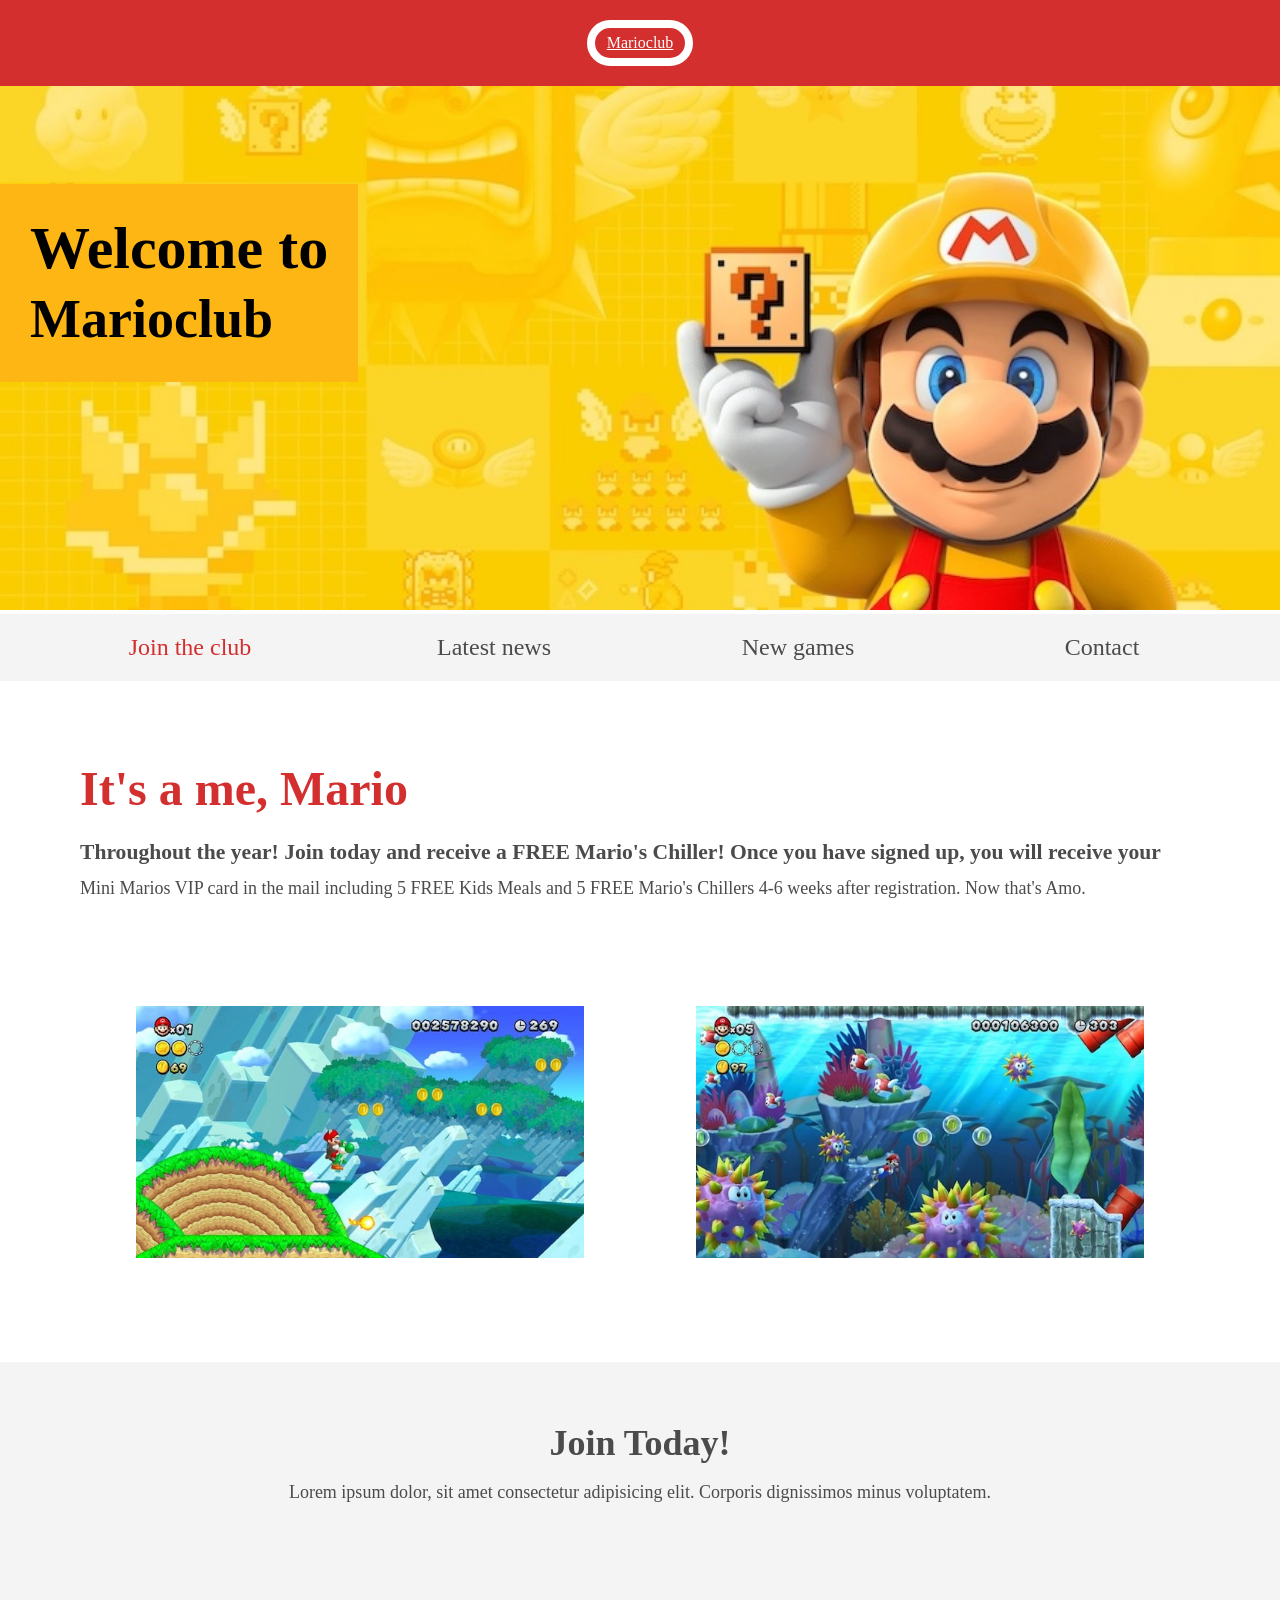
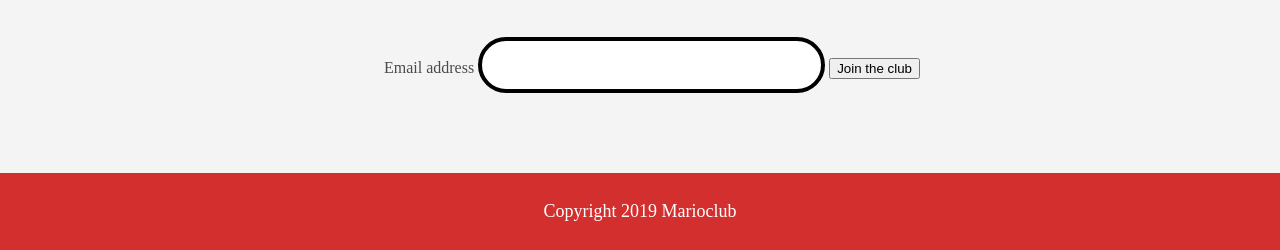
<file: index.html>
<!DOCTYPE html>
<html lang="en">

<head>
    <meta charset="utf-8">
    <meta name="viewport" content="width=device-width, initial-scale=1.0">

    <title>Marioclub - Home</title>
    
    <link rel="shortcut icon" href="img/favicon.ico" type="image/x-icon">
    <link rel="icon" href="img/favicon.ico" type="image/x-icon">
    <link rel="stylesheet" href="css/style.css">
    
</head>

<body>
    <header>
        <a href="index.html" class="logo">Marioclub</a>
    </header>

    <section class="banner">
        <img src="img/banner.webp" alt="marioclub welcome banner" loading="lazy">
        <div class="welcome">
            <h1>Welcome to <br><span>Marioclub</span></h1>
        </div>
    </section>

    <nav class="main-nav">
        <ul>
            <li><a href="index.html" class="join" aria-current="page">Join the club</a></li>
            <li><a href="news.html">Latest news</a></li>
            <li><a href="games.html">New games</a></li>
            <li><a href="contact.html">Contact</a></li>
        </ul>
    </nav>

    <main>
        <article>
            <h2>It's a me, Mario</h2>
            <p>Throughout the year! Join today and receive a FREE Mario's Chiller! Once you have signed up, you will receive your Mini Marios VIP card in the mail including 5 FREE Kids Meals and 5 FREE Mario's Chillers 4-6 weeks after registration. Now that's Amo.</p>
        </article>
        <ul class="images">
            <li><img src="img/thumb-1.webp" alt="mario hopper og samler mønster" loading="lazy"></li>
            <li><img src="img/thumb-2.webp" alt="mario samler mønter i vandet" loading="lazy"></li>
        </ul>
    </main>
    <section class="join">
        <h2>Join Today!</h2>
        <p>Lorem ipsum dolor, sit amet consectetur adipisicing elit. Corporis dignissimos minus voluptatem.</p>

        <form>
            <label for="email-index">Email address</label>
        
            <input type="email" id="email-index" name="email" autocomplete="email" required>
        
            <button type="submit">Join the club</button>
        </form>

    </section>
    <footer>
        <p class="copyright">Copyright 2019 Marioclub</p>
    </footer>
</body>

</html>
</file>
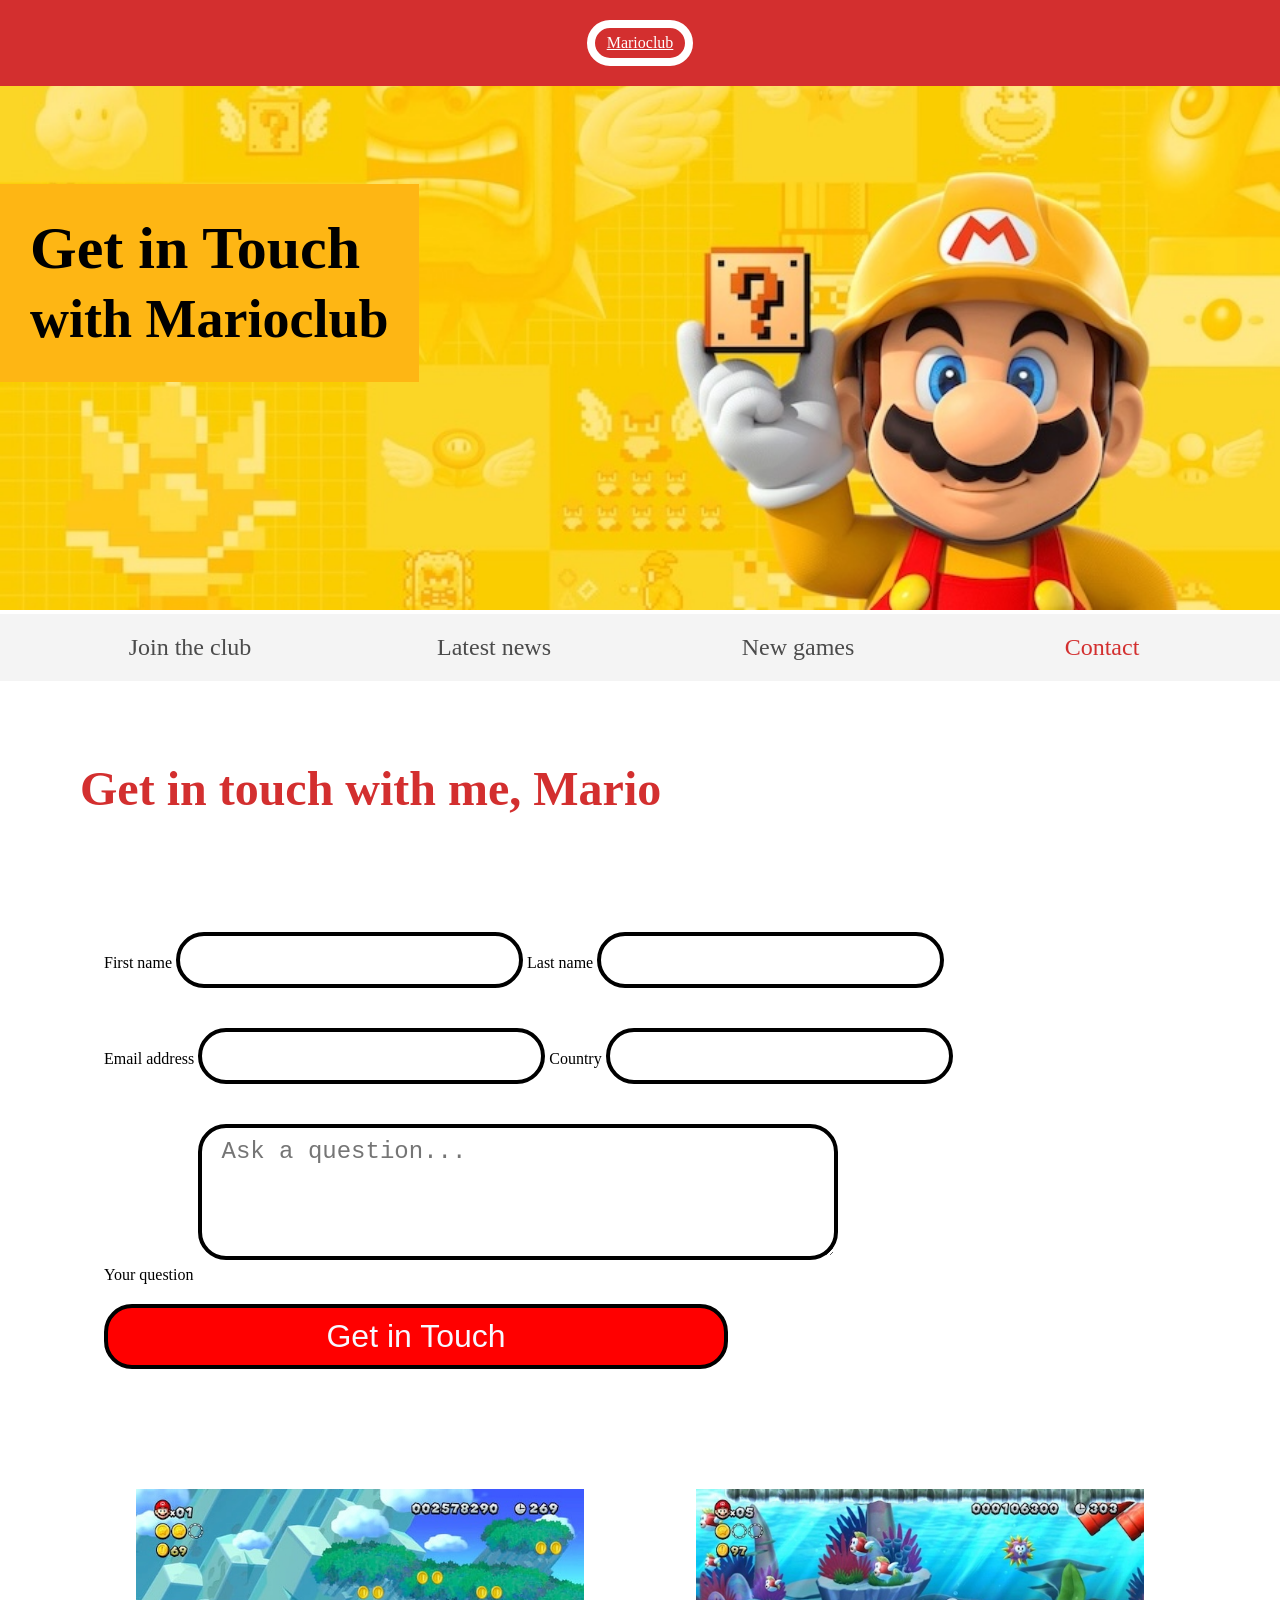
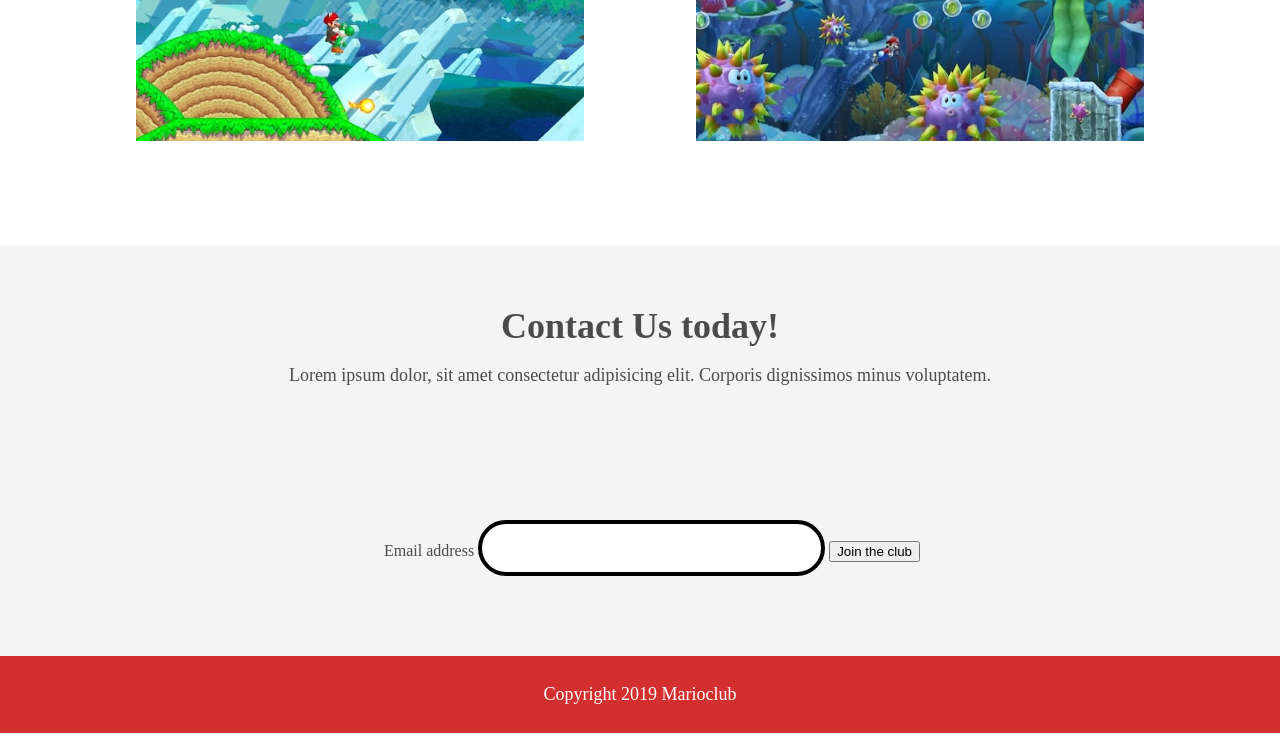
<file: contact.html>
<!DOCTYPE html>
<html lang="en">

<head>
    <meta charset="utf-8">
    <meta name="viewport" content="width=device-width, initial-scale=1.0">

    <title>Marioclub - Contact</title>
    
    <link rel="shortcut icon" href="img/favicon.ico" type="image/x-icon">
    <link rel="icon" href="img/favicon.ico" type="image/x-icon">
    <link rel="stylesheet" href="css/style.css">
    
</head>

<body>
    <header>
        <a href="index.html" class="logo">Marioclub</a>
    </header>

    <section class="banner">
        <img src="img/banner.webp" alt="marioclub welcome banner">
        <div class="welcome">
            <h1>Get in Touch<br><span>with Marioclub</span></h1>
        </div>
    </section>

    <nav class="main-nav">
        <ul>
            <li><a href="index.html">Join the club</a></li>
            <li><a href="news.html">Latest news</a></li>
            <li><a href="games.html">New games</a></li>
            <li><a href="contact.html" class="join" aria-current="page">Contact</a></li>
        </ul>
    </nav>
    <main>
        <article>
            <h2>Get in touch with me, Mario</h2>
            
            <form>
                <label for="firstname">First name</label>
                    <input 
                        type="text" 
                        id="firstname" 
                        name="fname" 
                        autocomplete="given-name" 
                        required
                    >

                <label for="lastname">Last name</label>
                    <input 
                        type="text" 
                        id="lastname" 
                        name="lname" 
                        autocomplete="family-name" 
                        required
                    >
                
                <br />

                <label for="email-contact">Email address</label>
                    <input 
                        type="email" 
                        id="email-contact" 
                        name="mail" 
                        autocomplete="email" 
                        required
                    >

                <label for="country">Country</label>
                    <input 
                        list="countries" 
                        name="country" 
                        id="country" 
                        autocomplete="country-name">

                <datalist id="countries">
                    <option value="Albania">
                    <option value="Austria">
                    <option value="Belarus">
                    <option value="Belgium">
                    <option value="Bosnia">
                    <option value="Bulgaria">
                    <option value="Croatia">
                    <option value="Czech Republic">
                    <option value="Denmark">
                    <option value="Finland">
                    <option value="France">
                    <option value="Georgia">
                    <option value="Germany">
                    <option value="Greece">
                    <option value="Hungary">
                    <option value="Ireland">
                    <option value="Italy">
                    <option value="Kazakhstan">
                    <option value="Lithuania">
                    <option value="Netherlands">
                    <option value="Norway">
                    <option value="Poland">
                    <option value="Portugal">
                    <option value="Romania">
                    <option value="Russia">
                    <option value="Serbia">
                    <option value="Slovakia">
                    <option value="Spain">
                    <option value="Turkey">
                    <option value="Sweden">
                    <option value="Switzerland">
                    <option value="Ukraine">
                    <option value="United Kingdom">
                </datalist>
                <br />

                <label for="question">Your question</label>
                    <textarea 
                        id="question" 
                        name="question" 
                        rows="4" 
                        cols="40" 
                        placeholder="Ask a question..."></textarea>

                <input type="submit" value="Get in Touch">
            </form>

        </article>
        <ul class="images">
            <li><img src="img/thumb-1.webp" alt="mario hopper og samler mønster" loading="lazy"></li>
            <li><img src="img/thumb-2.webp" alt="mario samler mønter i vandet" loading="lazy"></li>
        </ul>
    </main>
    <section class="join">
        <h2>Contact Us today!</h2>
        <p>Lorem ipsum dolor, sit amet consectetur adipisicing elit. Corporis dignissimos minus voluptatem.</p>

    <form>
        <label for="email-join">Email address</label>
    
        <input type="email" id="email-join" name="email" autocomplete="email" required>
    
        <button type="submit">Join the club</button>
    </form>
    </section>
    <footer>
        <p class="copyright">Copyright 2019 Marioclub</p>
    </footer>
</body>

</html>
</file>
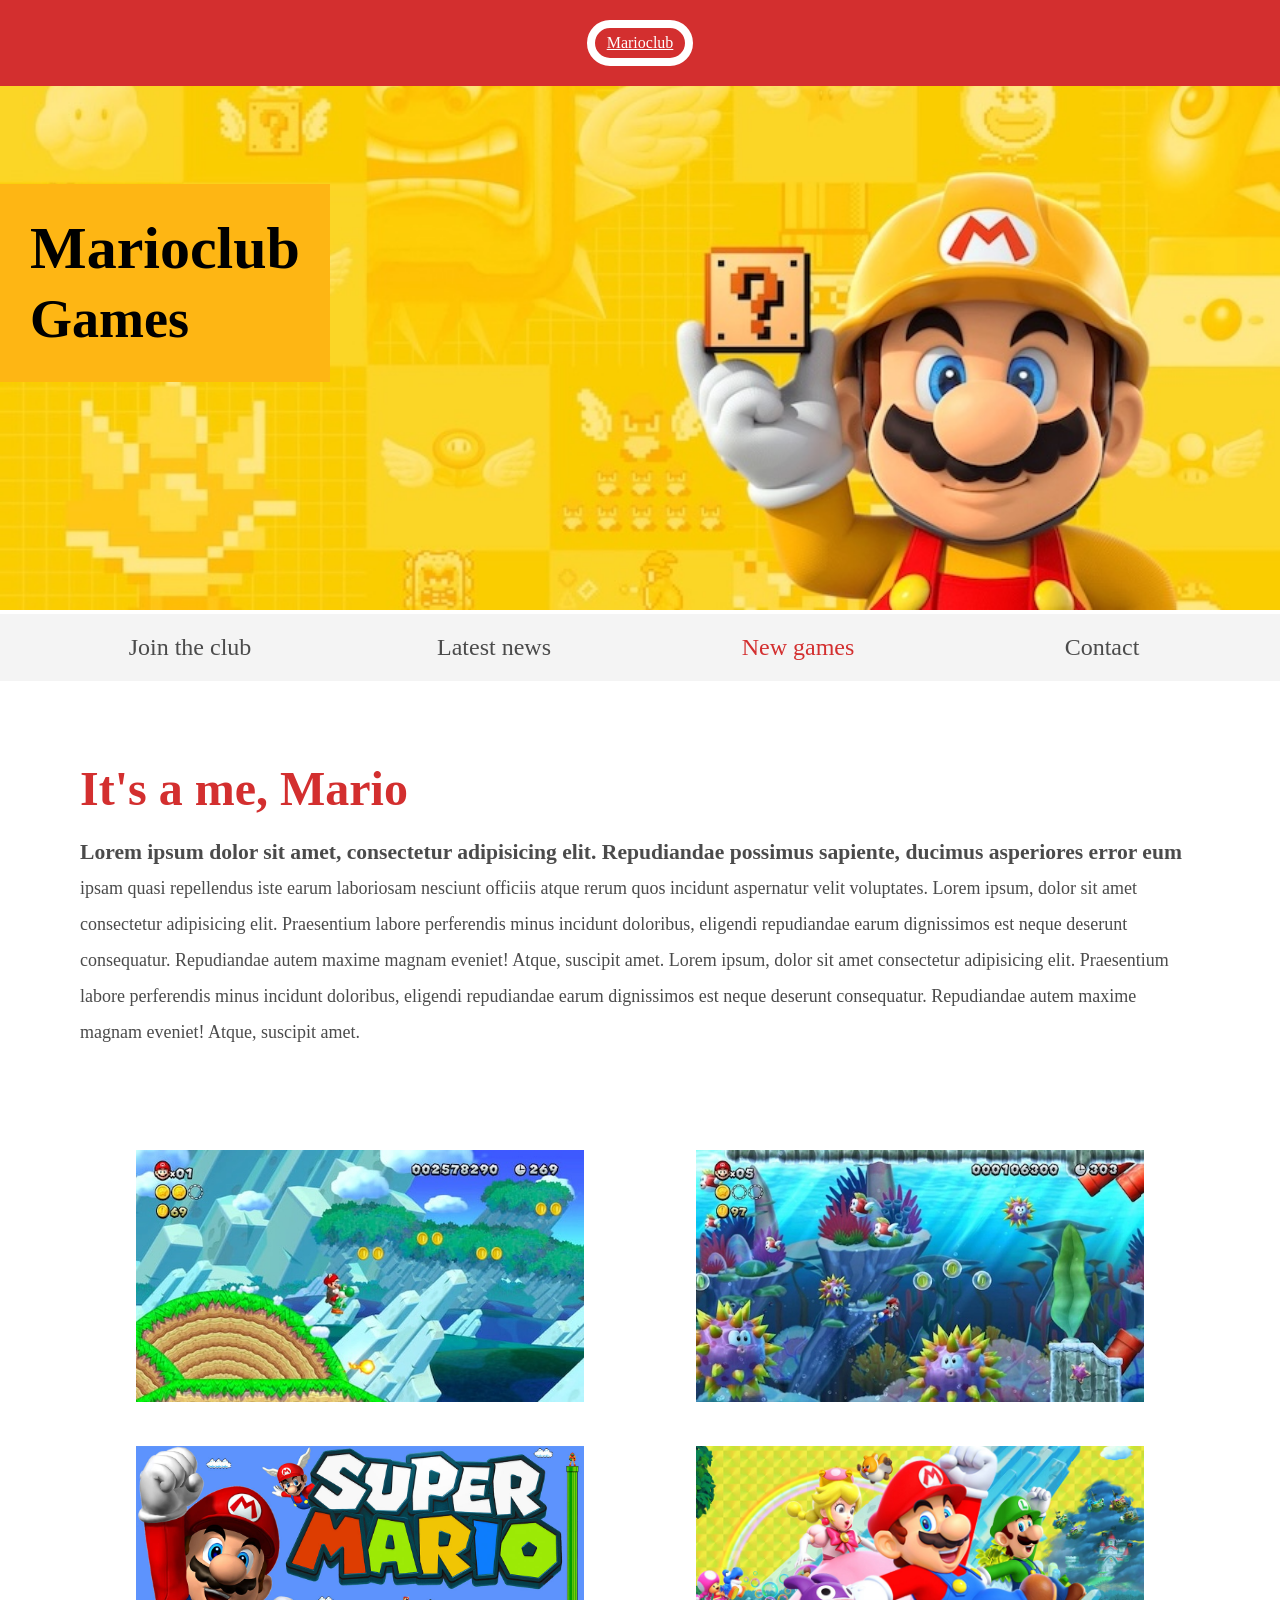
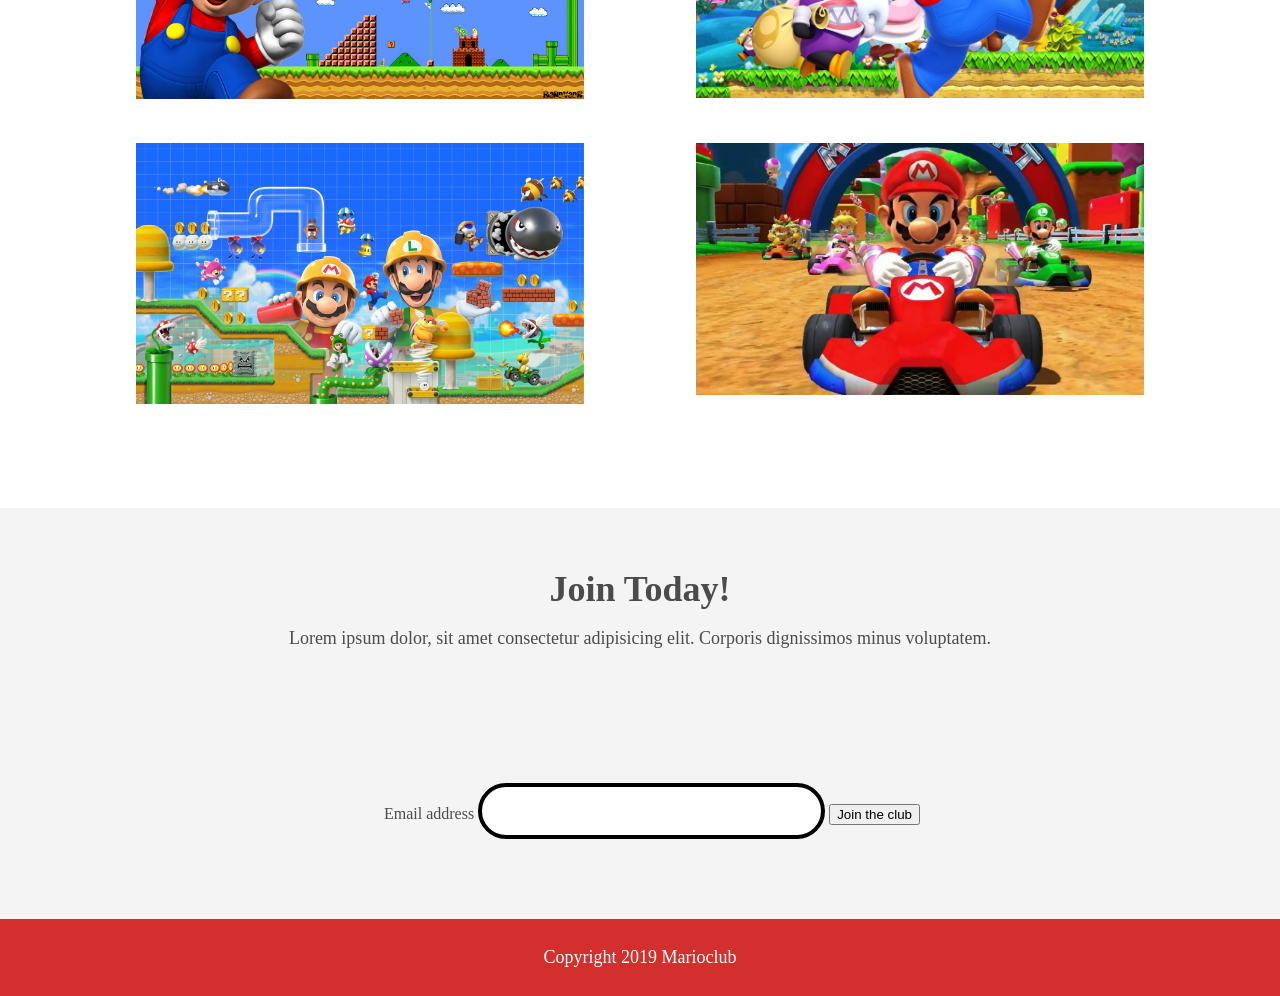
<file: games.html>
<!DOCTYPE html>
<html lang="en">

<head>
    <meta charset="utf-8">
    <meta name="viewport" content="width=device-width, initial-scale=1.0">

    <title>Marioclub - games</title>
    
    <link rel="shortcut icon" href="img/favicon.ico" type="image/x-icon">
    <link rel="icon" href="img/favicon.ico" type="image/x-icon">
    <link rel="stylesheet" href="css/style.css">
    
</head>

<body>
    <header>
        <a href="index.html" class="logo">Marioclub</a>
    </header>

    <section class="banner">
        <img src="img/banner.webp" alt="marioclub welcome banner">
        <div class="welcome">
            <h1>Marioclub<br><span>Games</span></h1>
        </div>
    </section>
    <nav class="main-nav">
        <ul>
            <li><a href="index.html">Join the club</a></li>
            <li><a href="news.html">Latest news</a></li>
            <li><a href="games.html" class="join" aria-current="page">New games</a></li>
            <li><a href="contact.html">Contact</a></li>
        </ul>
    </nav>
    <main>
        <article>
            <h2>It's a me, Mario</h2>
            <p>Lorem ipsum dolor sit amet, consectetur adipisicing elit. Repudiandae possimus sapiente, ducimus asperiores error eum ipsam quasi repellendus iste earum laboriosam nesciunt officiis atque rerum quos incidunt aspernatur velit voluptates. Lorem ipsum, dolor sit amet consectetur adipisicing elit. Praesentium labore perferendis minus incidunt doloribus, eligendi repudiandae earum dignissimos est neque deserunt consequatur. Repudiandae autem maxime magnam eveniet! Atque, suscipit amet. Lorem ipsum, dolor sit amet consectetur adipisicing elit. Praesentium labore perferendis minus incidunt doloribus, eligendi repudiandae earum dignissimos est neque deserunt consequatur. Repudiandae autem maxime magnam eveniet! Atque, suscipit amet.</p>
        </article>
        <ul class="images">
            <li class="coverimage"><img src="img/thumb-1.webp" alt="mario hopper og samler mønster" loading="lazy"></li>
            <li class="coverimage"><img src="img/thumb-2.webp" alt="mario samler mønter i vandet" loading="lazy"></li>
            <li class="coverimage"><img src="img/thumb-3.webp" alt="mario i stor figur" loading="lazy"></li>
            <li class="coverimage"><img src="img/thumb-4.webp" alt="mario og hans venner" loading="lazy"></li>
            <li class="coverimage"><img src="img/thumb-5.webp" alt="mario og luigi og en masse rekvisitter" loading="lazy"></li>
            <li class="coverimage"><img src="img/thumb-6.webp" alt="mario der kører gocart" loading="lazy"></li>
        </ul>
    </main>
    <section class="join">
        <h2>Join Today!</h2>
        <p>Lorem ipsum dolor, sit amet consectetur adipisicing elit. Corporis dignissimos minus voluptatem.</p>

        <form>
            <label for="email-index">Email address</label>
        
            <input type="email" id="email-index" name="email" autocomplete="email" required>
        
            <button type="submit">Join the club</button>
        </form>

    </section>
    <footer>
        <p class="copyright">Copyright 2019 Marioclub</p>
    </footer>
</body>

</html>
</file>
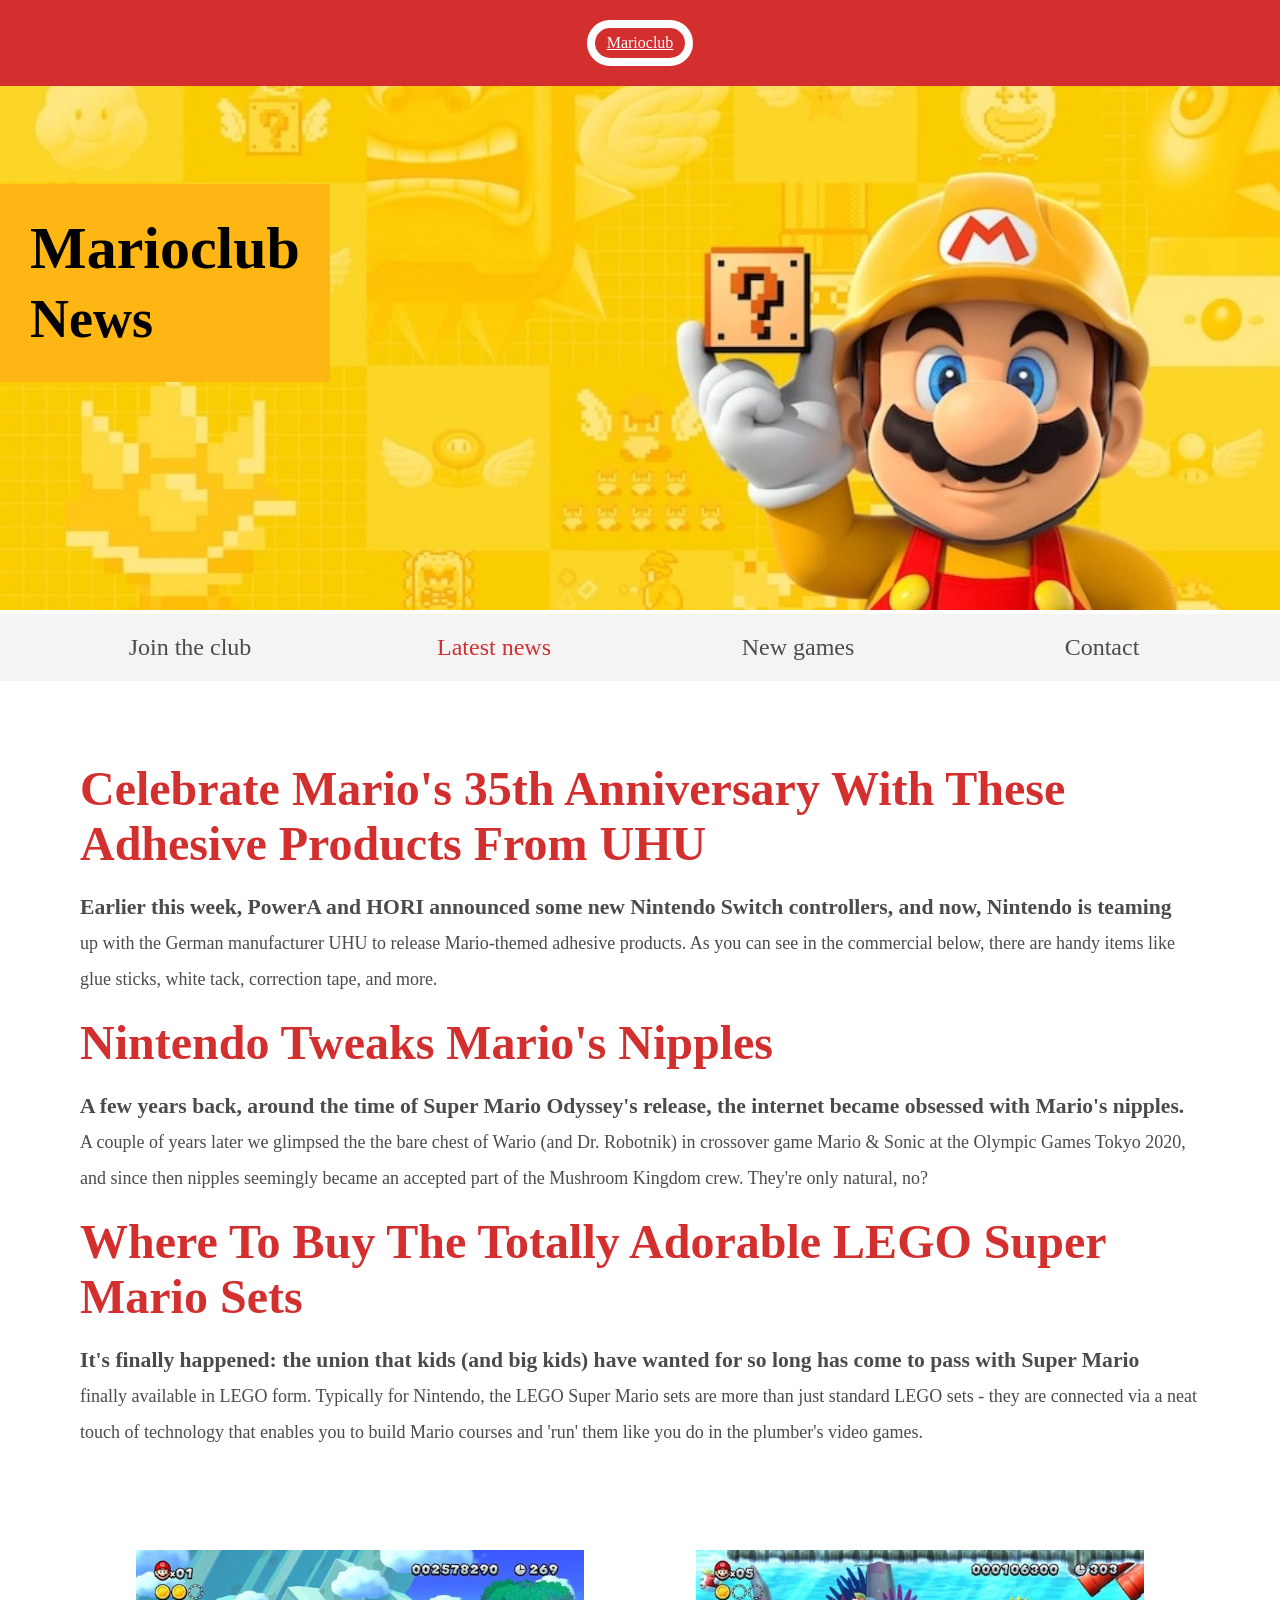
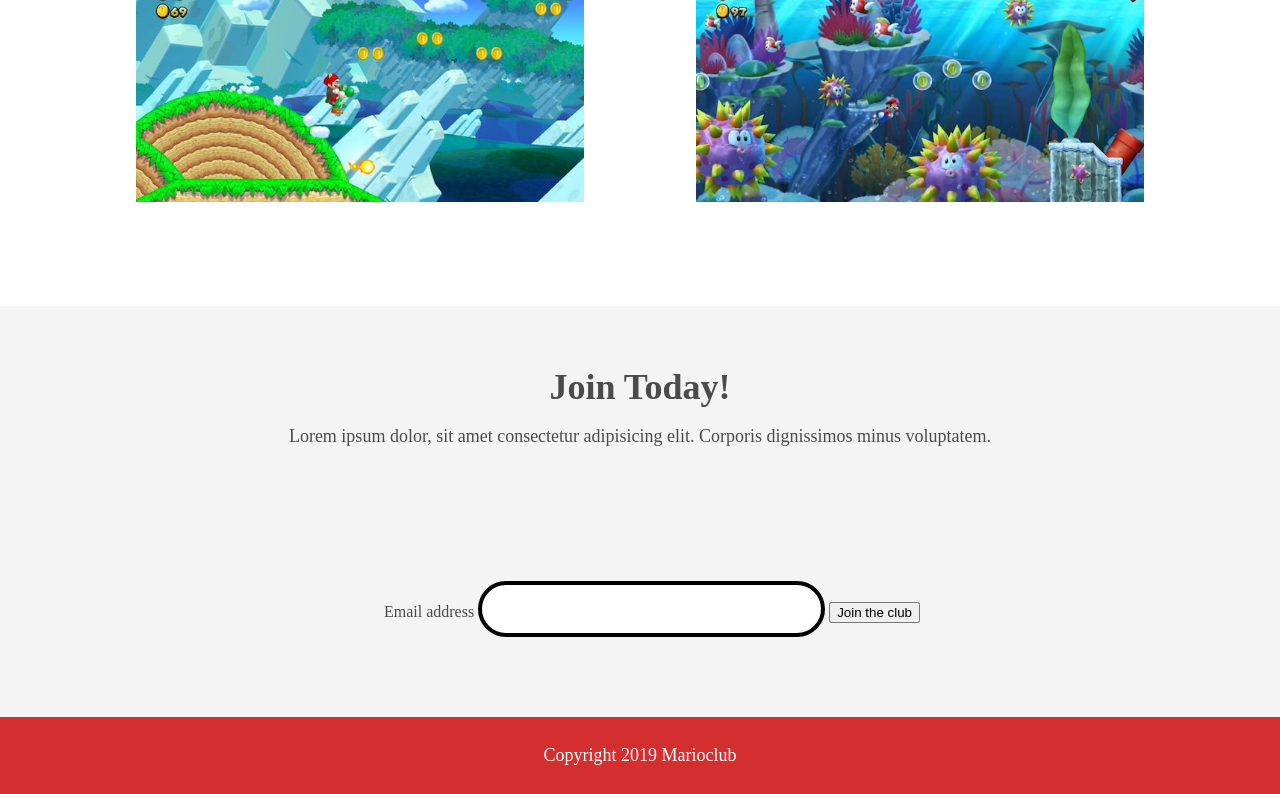
<file: news.html>
<!DOCTYPE html>
<html lang="en">

<head>
    <meta charset="utf-8">
    <meta name="viewport" content="width=device-width, initial-scale=1.0">

    <title>Marioclub - news</title>
    <link rel="shortcut icon" href="img/favicon.ico" type="image/x-icon">
    
    <link rel="icon" href="img/favicon.ico" type="image/x-icon">
    <link rel="stylesheet" href="css/style.css">
    
</head>

<body>
    <header>
        <a href="index.html" class="logo">Marioclub</a>
    </header>

    <section class="banner">
        <img src="img/banner.webp" alt="marioclub welcome banner">
        <div class="welcome">
            <h1>Marioclub<br><span>News</span></h1>
        </div>
    </section>
    <nav class="main-nav">
        <ul>
            <li><a href="index.html">Join the club</a></li>
            <li><a href="news.html" class="join" aria-current="page">Latest news</a></li>
            <li><a href="games.html">New games</a></li>
            <li><a href="contact.html">Contact</a></li>
        </ul>
    </nav>
    <main>
        <article>
            <h2>Celebrate Mario's 35th Anniversary With These Adhesive Products From UHU</h2>
            <p>Earlier this week, PowerA and HORI announced some new Nintendo Switch controllers, and now, Nintendo is teaming up with the German manufacturer UHU to release Mario-themed adhesive products. As you can see in the commercial below, there are handy items like glue sticks, white tack, correction tape, and more.</p>
        </article>
        <article>
            <h2> Nintendo Tweaks Mario's Nipples</h2>
            <p>A few years back, around the time of Super Mario Odyssey's release, the internet became obsessed with Mario's nipples. A couple of years later we glimpsed the the bare chest of Wario (and Dr. Robotnik) in crossover game Mario & Sonic at the Olympic Games Tokyo 2020, and since then nipples seemingly became an accepted part of the Mushroom Kingdom crew. They're only natural, no?</p>
        </article>
        <article>
            <h2>Where To Buy The Totally Adorable LEGO Super Mario Sets</h2>
            <p>It's finally happened: the union that kids (and big kids) have wanted for so long has come to pass with Super Mario finally available in LEGO form. Typically for Nintendo, the LEGO Super Mario sets are more than just standard LEGO sets - they are connected via a neat touch of technology that enables you to build Mario courses and 'run' them like you do in the plumber's video games.</p>
        </article>
        <ul class="images">
            <li><img src="img/thumb-1.webp" alt="mario hopper og samler mønster" loading="lazy"></li>
            <li><img src="img/thumb-2.webp" alt="mario samler mønter i vandet" loading="lazy"></li>
        </ul>
    </main>
    <section class="join">
        <h2>Join Today!</h2>
        <p>Lorem ipsum dolor, sit amet consectetur adipisicing elit. Corporis dignissimos minus voluptatem.</p>

        <form>
            <label for="email-index">Email address</label>
        
            <input type="email" id="email-index" name="email" autocomplete="email" required>
        
            <button type="submit">Join the club</button>
        </form>

    </section>
    <footer>
        <p class="copyright">Copyright 2019 Marioclub</p>
    </footer>
</body>

</html>
</file>
<file: css/style.css>
body, ul, li, h1, h2, a{
  margin: 0;
  padding: 0;
  font-family: tahoma;
}
p{
  font-size: 18px;
}
header{
  background-color: #D32F2F;
  padding: 20px 0;
  text-align: center;
  position: fixed;
  width: 100%;
  top: 0;
  left: 0;
  z-index: 1;
}
header .logo{
  color: white;
  border: 8px solid white;
  display: inline-block;
  padding: 6px 12px;
  border-radius: 36px;
}

.banner{
  position: relative;
}
.banner img{
  width: 100%;
}
.banner .welcome{
  background:#FEB614;
  color: #000000;
  padding: 30px;
  font-size: 60px;
  position: absolute;
  left: 0;
  top: 30%;
} 
.banner .welcome span{
  font-size: 0.9em;
}
nav{
  background: #F4F4F4;
  padding: 20px;
  position: -webkit-sticky;
  position: sticky;
  top: 106px;
  z-index: 1;
}
nav ul{
  white-space: nowrap;
  max-width: 1200px;
  margin: 0 auto;
  text-align: center;
}
nav li{
  width: 25%;
  display: inline-block;
  font-size: 24px;
}
nav li a{
  text-decoration: none;
  color: #4B4B4B;
}
nav li a:hover{
  text-decoration: underline;
}
nav li a.join{
  color: #D32F2F;
}
main{
  max-width: 100%;
  width: 1200px;
  margin: 80px auto;
  padding: 0 40px;
  -webkit-box-sizing: border-box;
  box-sizing: border-box;
}
article h2{
  color: #D32F2F;
  font-size: 48px;
}
article p{
  line-height: 2em;
  color: #4B4B4B;
}
article p::first-line{
  font-weight: bold;
  font-size: 1.2em;
}
.images{
  text-align: center;
  margin: 80px 0;
  white-space: nowrap;
}
.images li{
  display: inline-block;
  list-style-type: none;
  width: 40%;
  margin: 20px 5%;
  position: relative;
}
.images li:hover{
  top: -4px;
}
.images li img{
  max-width: 100%;
}
.images {
  display: -webkit-box;
  display: -ms-flexbox;
  display: flex;
  -ms-flex-wrap: wrap;
  flex-wrap: wrap;
}

.coverimage li {
  -webkit-box-flex: 1;
  -ms-flex: 0 0 50%;
  flex: 0 0 50%; /* explanation below */
  margin: 5px;
  height: 100px;
  
}

section.join{
  background: #F4F4F4;
  text-align: center;
  padding: 60px 20px;
  color: #4B4B4B;
}
section.join h2{
  font-size: 36px;
}
form {
    padding-left: 1.5rem;
    padding-top: 6rem;
}

form input{
  margin: 20px 0;
  padding: 10px 20px;
  font-size: 24px;
  border-radius: 28px;
  border: 4px solid black;
}

form textarea{
  margin: 20px 0;
  padding: 10px 20px;
  font-size: 24px;
  border-radius: 28px;
  border: 4px solid black;
}
form input:focus{
  border: 4px dashed #4B4B4B;
  outline: none;
}
form textarea:focus{
  border: 4px dashed #4B4B4B;
  outline: none;
}
form input:valid{
  border: 4px solid #000000;
}
input[type="submit"] {
    width: 39rem;
    background-color: red;
    font-size: xx-large;
    color: ghostwhite;
}
input[type="submit"]:focus {
    border: 4px dashed ghostwhite;
    outline: none
}
footer{
  background: #D32F2F;
  color: white;
  padding: 10px;
  text-align: center;
}


a:focus,
input:focus,
textarea:focus,
button:focus {
  outline: 4px dashed #000000;
  outline-offset: 4px;
}

/* responsive styles */

@media screen and (max-width: 1400px){

  .banner .welcome{
    font-size: 40px;
  }

}

@media screen and (max-width: 960px){

  .banner .welcome{
    font-size: 28px;
  }
  nav li{
    font-size: 18px;
  }

}

@media screen and (max-width: 700px){

  .banner .welcome{
    font-size: 20px;
    position: relative;
    text-align: center;
  }
  .banner .welcome br{
    display: none;
  }
  .banner .welcome span{
    font-size: 1em;
  }
  nav li{
    font-size: 18px;
  }
  .images li{
    width: 100%;
    display: block;
    margin: 20px auto;
  }

}

@media screen and (max-width: 560px){

  .banner .welcome{
    font-size: 20px;
    position: relative;
    text-align: center;
  }
  .banner .welcome br{
    display: none;
  }
  .banner .welcome span{
    font-size: 1em;
  }
  nav li{
    display: block;
    width: 100%;
    margin: 12px 0;
  }
  article h2{
    font-size: 36px;
  }
  header, nav{
    position: relative;
    top: 0;
  }
  

}
</file>
